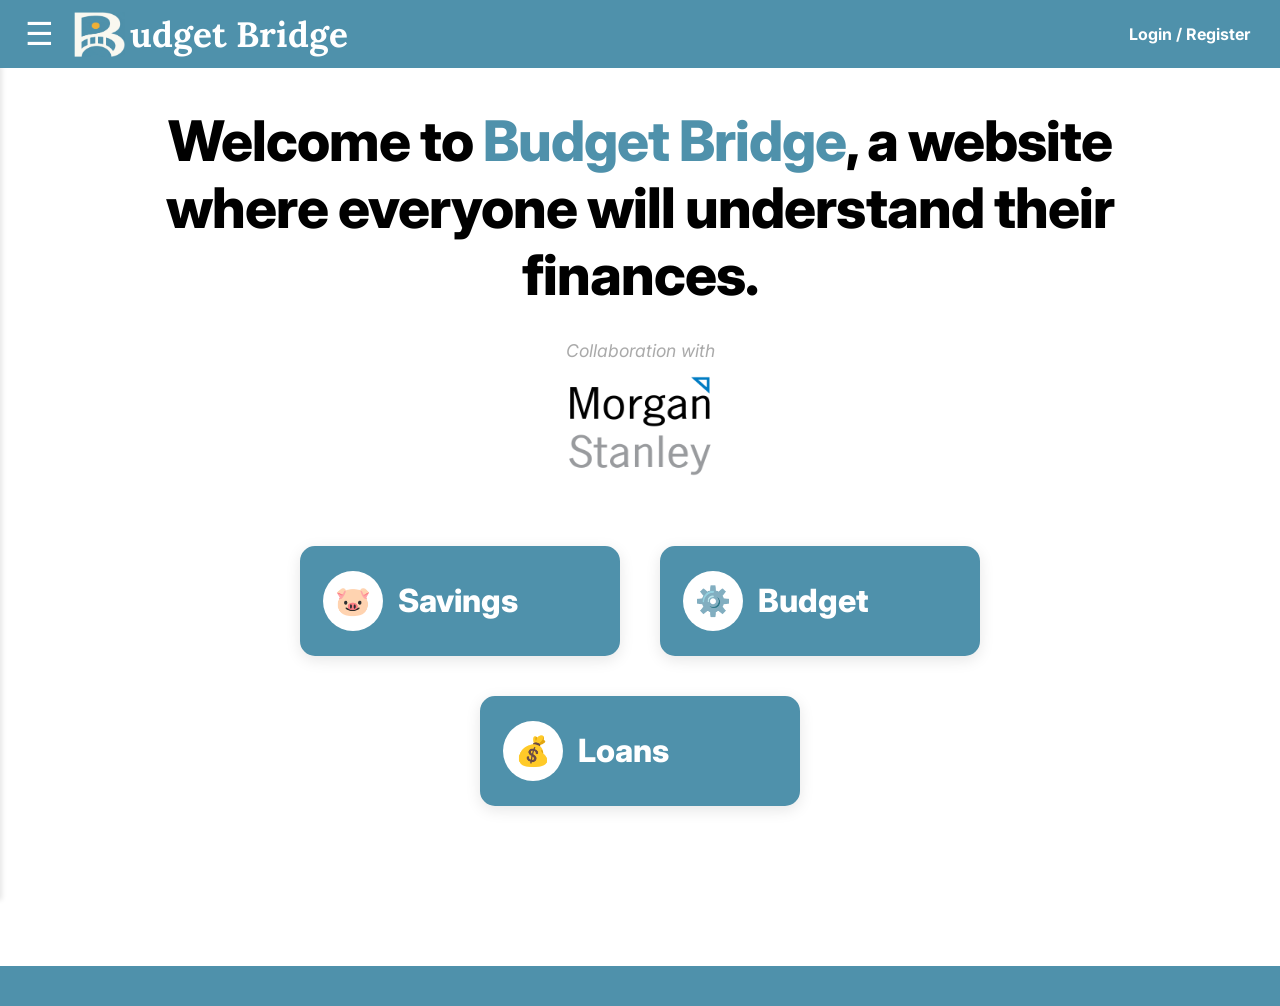
<file: index.html>
<!DOCTYPE html>
<html lang="en">
<head>
    <meta charset="UTF-8">
    <meta name="viewport" content="width=device-width, initial-scale=1.0">
    <title>Budget Bridge</title>
    <link rel="stylesheet" href="auth-layout.css">
    <link href="https://fonts.googleapis.com/css2?family=Inter:wght@400;700;800&family=Lora:wght@700&display=swap" rel="stylesheet">
</head>
<body>

    <header class="navbar">
        <div class="left-section">
            <button class="menu-toggle" id="menuBtn">
                <span class="hamburger">&#9776;</span>
            </button>
            
            <div class="logo-wrapper">
                <img src="images/Logo.png" alt="Budget Bridge Logo" class="brand-logo">
                <h1 class="logo-text">udget Bridge</h1>
            </div>
        </div>

        <div class="auth-links">
            <a href="login.html">Login</a> / <a href="register.html" class="register-link">Register</a>
        </div>
    </header>

    <nav class="side-menu" id="sideMenu">
        <a href="#savings">Savings</a>
        <a href="#budget">Budget</a>
        <a href="#loans">Loans</a>
    </nav>

    <main class="hero">
    <h2 class="hero-text">
        Welcome to <span class="brand-accent">Budget Bridge</span>, a website where everyone will understand their finances.
    </h2>

    <div class="bank-partners-space">
        <p class="placeholder-text">Collaboration with</p> 
        <img src="images/Morgan-Stanley-Simbolo.png" alt="" width="200" height="100">
    </div>
    
    <nav class="button-container">
        <nav class="button-container">
    <div class="nav-card">
        <div class="card-header">
            <div class="icon-circle">🐷</div>
            <h3>Savings</h3>
        </div>
        <ul class="question-list">
            <li><a href="login.html">How do savings accounts work?</a></li>
            <li><a href="login.html">Comparing Saving Account Types</a></li>
            <li><a href="login.html">Find Your Best Account Match</a></li>
        </ul>
    </div>

    <div class="nav-card">
        <div class="card-header">
            <div class="icon-circle">⚙️</div>
            <h3>Budget</h3>
        </div>
        <ul class="question-list">
            <li><a href="login.html">Why is Organizing a Budget Important for Me?</a></li>
            <li><a href="login.html">Goal Achievement</a></li>
            <li><a href="login.html">Budget Planner</a></li>
        </ul>
    </div>

    <div class="nav-card">
        <div class="card-header">
            <div class="icon-circle">💰</div>
            <h3>Loans</h3>
        </div>
        <ul class="question-list">
            <li><a href="login.html">How do loans work?</a></li>
            <li><a href="login.html">Interest Rates Explained</a></li>
            <li><a href="login.html">Apply for a Loan</a></li>
        </ul>
    </div>
</nav>
    </main>

    <footer class="footer-bar"></footer>

    <script>
        // Simple script to toggle the menu
        const menuBtn = document.getElementById('menuBtn');
        const sideMenu = document.getElementById('sideMenu');

        menuBtn.addEventListener('click', () => {
            sideMenu.classList.toggle('active');
        });
    </script>
</body>
</html>
</file>
<file: auth-layout.css>
/* ==========================================================================
   1. CORE GENERAL & LAYER LAYOUTS
   ========================================================================== */
* {
    margin: 0;
    padding: 0;
    box-sizing: border-box;
}

:root {
    --brand-color: #4f91ab;
}

body {
    font-family: 'Inter', sans-serif;
    background-color: #ffffff;
    min-height: 100vh;
    display: flex;
    flex-direction: column;
}

/* ==========================================================================
   2. GLOBAL NAVBAR & BRAND LAYOUT
   ========================================================================== */
.navbar {
    background-color: var(--brand-color);
    color: white;
    padding: 10px 20px;
    display: flex;
    justify-content: space-between;
    align-items: center;
    position: relative; 
    z-index: 100;
}

.left-section {
    display: flex;
    align-items: center;
    gap: 15px;
}

.menu-toggle {
    background: transparent;
    border: none;
    color: white;
    font-size: 2rem;
    cursor: pointer;
    padding: 5px;
}

.logo-wrapper {
    display: flex;
    align-items: center;
    gap: 5px;
}

.brand-logo {
    height: 45px; 
    display: block;
}

.logo-text {
    font-family: 'Lora', serif;
    font-size: 2.2rem;
    color: white;
}

.auth-links {
    padding: 5px 10px;
    font-weight: 700;
}

.auth-links a {
    color: white;
    text-decoration: none;
}

/* ==========================================================================
   3. SIDEBAR DRAWER MENU
   ========================================================================== */
.side-menu {
    position: fixed;
    left: -250px;
    top: 65px;
    width: 250px;
    height: calc(100vh - 65px); 
    background: #f4f4f4;
    transition: 0.3s ease;
    box-shadow: 2px 0 5px rgba(0,0,0,0.1);
    display: flex;
    flex-direction: column;
    padding: 20px;
    z-index: 99;
}

.side-menu.active {
    left: 0;
}

.side-menu a {
    text-decoration: none;
    color: var(--brand-color);
    padding: 15px 0;
    font-weight: 700;
    border-bottom: 1px solid #ddd;
}

/* ==========================================================================
   4. INDEX & DASHBOARD HERO / HOVER GRIDS
   ========================================================================== */
.hero {
    flex: 1;
    padding: 40px 10%;
    display: flex;
    flex-direction: column;
    align-items: center; 
    text-align: center;
}

.hero-text {
    font-size: 3.5rem;
    font-weight: 800;
    line-height: 1.2;
    letter-spacing: -1px;
    max-width: 1200px;
}

.brand-accent {
    color: var(--brand-color);
}

.bank-partners-space {
    width: 100%;
    min-height: 100px; 
    margin: 30px 0; 
    display: flex;
    flex-direction: column; /* <-- Add this line to stack them */
    justify-content: center;
    align-items: center;
    gap: 15px; /* Adjusts the spacing between text and image */
}

.placeholder-text {
    color: #aaa;
    font-style: italic;
    font-size: 1.1rem;
}

.button-container {
    display: flex;
    justify-content: center;
    align-items: flex-start;
    gap: 40px; 
    flex-wrap: wrap;
    width: 100%;
    padding: 20px;
    margin-bottom: 40px; 
}

.nav-card {
    background-color: var(--brand-color);
    color: white;
    width: 320px;
    height: 110px; 
    border-radius: 15px;
    padding: 0 20px;
    cursor: pointer;
    transition: all 0.4s ease-in-out; 
    overflow: hidden; 
    box-shadow: 0 4px 15px rgba(0,0,0,0.1);
    border: 3px solid var(--brand-color);
    display: flex;
    flex-direction: column;
    justify-content: flex-start;
}

.card-header {
    display: flex;
    align-items: center;
    gap: 15px;
    width: 100%;
    height: 104px;
}

.icon-circle {
    background: white;
    width: 60px;
    height: 60px;
    border-radius: 50%;
    display: flex;
    justify-content: center;
    align-items: center;
    font-size: 1.8rem;
    transition: all 0.4s ease;
    border: 2px solid transparent;
}

.nav-card h3 {
    font-size: 2rem;
    font-weight: 800;
    margin: 0;
    line-height: 1;
}

.nav-card:hover {
    background-color: #ffffff; 
    color: var(--brand-color); 
    height: 300px; 
    transform: translateY(-5px);
    box-shadow: 0 8px 25px rgba(0,0,0,0.2);
}

.nav-card:hover .icon-circle {
    background-color: var(--brand-color);
    border-color: #ffffff;
}

.question-list {
    list-style: none;
    margin-top: 0;
    max-height: 0; 
    opacity: 0;
    transition: all 0.4s ease-in-out;
    text-align: left;
    padding-left: 10px;
}

.nav-card:hover .question-list {
    max-height: 350px; 
    opacity: 1;
    margin-top: 20px;
}

.question-list li {
    margin-bottom: 15px;
    position: relative;
    padding-left: 20px;
}

.question-list li::before {
    content: "•";
    position: absolute;
    left: 0;
    font-size: 1.5rem;
    color: inherit;
}

.question-list li a {
    text-decoration: none;
    color: inherit; 
    font-size: 1.1rem;
    font-weight: 700;
    line-height: 1.3;
}

.question-list li a:hover {
    text-decoration: underline;
}

/* ==========================================================================
   5. LOGIN & REGISTRATION OVERLAYS
   ========================================================================== */
.register-body {
    background-color: var(--brand-color) !important;
    min-height: 100vh;
    display: flex;
    justify-content: center;
    align-items: center;
    padding: 20px;
}

.register-card {
    background-color: #fdfdfa; 
    width: 100%;
    max-width: 650px;
    padding: 40px;
    border-radius: 4px; 
    box-shadow: 0 10px 25px rgba(0, 0, 0, 0.15);
    text-align: center;
}

.logo-container {
    margin-bottom: 15px;
}

.logo-img {
    max-height: 80px; 
    object-fit: contain;
}

.register-title {
    font-size: 2.2rem;
    font-weight: 800;
    color: #000000;
    margin-bottom: 30px;
    letter-spacing: -0.5px;
}

.form-group {
    margin-bottom: 25px;
}

.form-input {
    width: 100%;
    background-color: #e5e5e5; 
    border: none;
    padding: 18px 24px;
    font-size: 1.6rem;
    font-weight: 700;
    color: #8e8e8e; 
    border-radius: 2px;
    outline: none;
    transition: background-color 0.2s ease;
}

.form-input:focus {
    background-color: #dadada;
    color: #333333;
}

.register-submit-btn {
    width: 100%;
    background-color: var(--brand-color);
    color: white;
    border: none;
    padding: 15px;
    font-size: 1.4rem;
    font-weight: 700;
    border-radius: 4px;
    cursor: pointer;
    transition: background 0.2s;
}

.register-submit-btn:hover {
    filter: brightness(0.9);
}

.footer-bar {
    margin-top: auto; 
    height: 40px;
    background-color: var(--brand-color);
    width: 100%;
}
</file>
